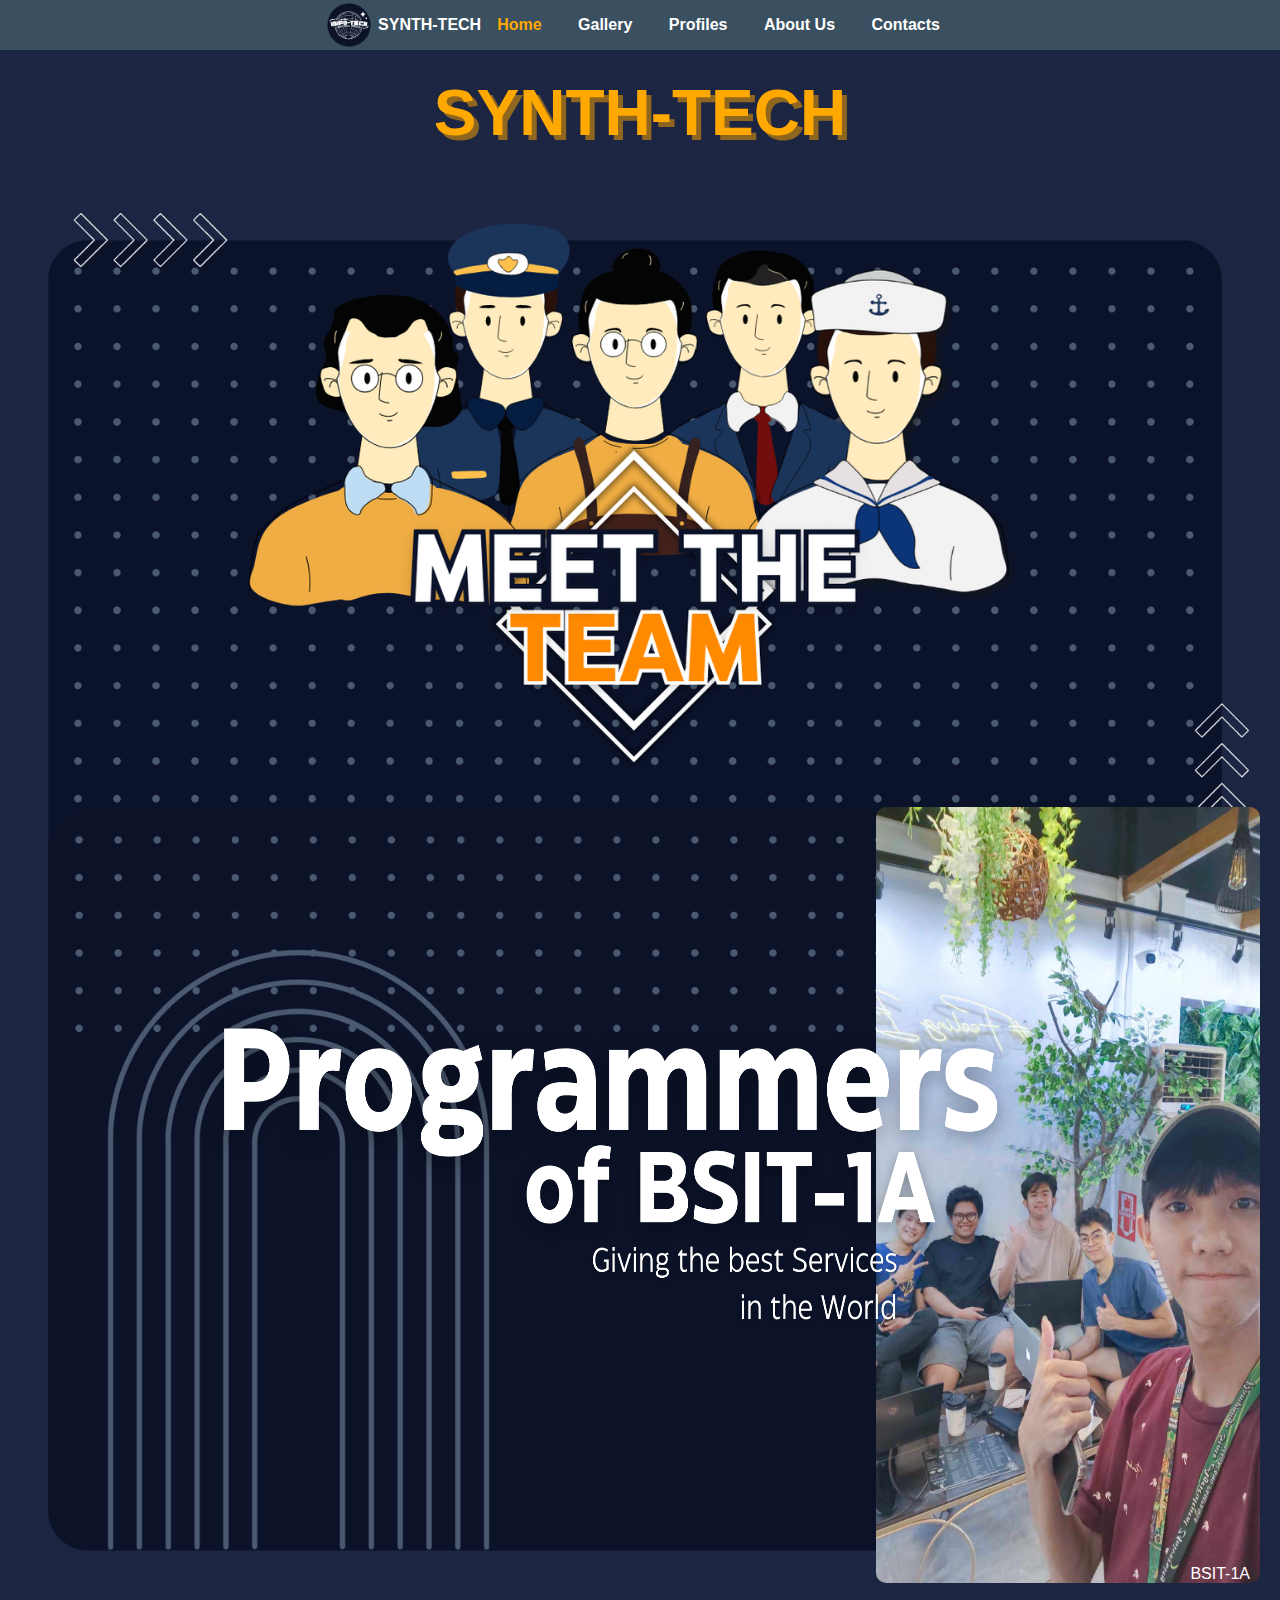
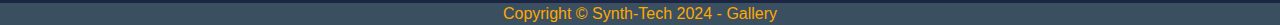
<file: index.html>
<!DOCTYPE html>
<html lang="en">
<head>
    <meta charset="UTF-8">
    <meta name="viewport" content="width=device-width, initial-scale=1.0">
    <title>Synth-Tech Homepage</title>
    <link rel="stylesheet" type="text/css" href="CSS/index.css">
    <link rel="icon" href="images/logo/Web-logo.png" type="image/png">
</head>

<body>
    <nav>
        <div class="logo">
            <img alt="OurTeam Logo" src="images/website_bg/Web-logo.png">
            <label>SYNTH-TECH</label>
        </div>
        <ul>
            <li><a href="HTML/index.html">Home</a></li>
            <li><a href="HTML/gallery.html">Gallery</a></li>
            <li><a href="HTML/profiles.html">Profiles</a></li>
            <li><a href="HTML/about.html">About Us</a></li>
            <li><a href="HTML/contacts.html">Contacts</a></li>
        </ul>
    </nav>

    <main>
        <div class="container">
            <h1 class="web-name">SYNTH-TECH</h1>
            <img id="index-bg" src="images/website_bg/index-bg.png" alt="Meet the Team">
            <div class="portrait-container">
                <img src="images/meeting/20.jpg" alt="portrait-BSIT">
                <div class="section-label">BSIT-1A</div>
            </div>
            <div class="Programmers">
                <img src="images/website_bg/home-text.png" alt="text">
            </div>
        </div>
    </main>

    <footer>
        Copyright &copy; Synth-Tech 2024 - Gallery
    </footer>

</body>
<script src="JS/easter-egg.js"></script>
</html>
</file>
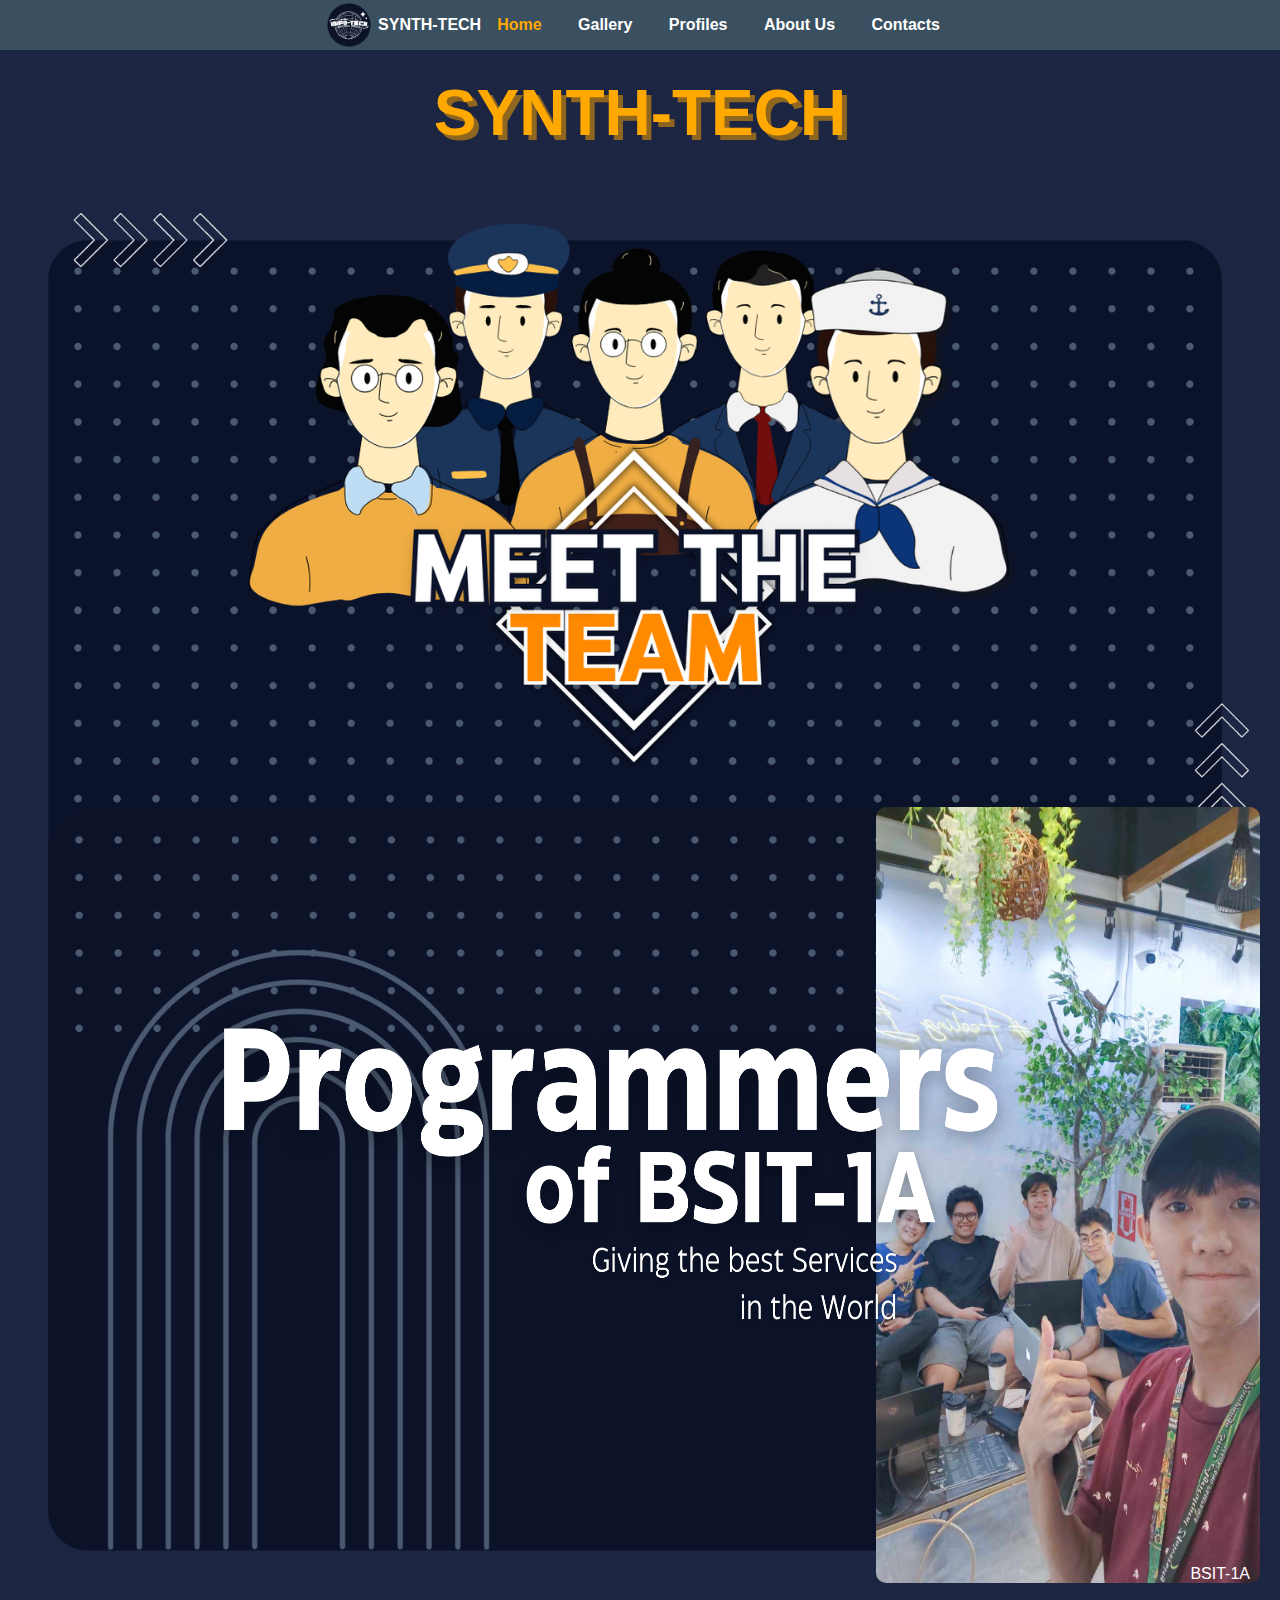
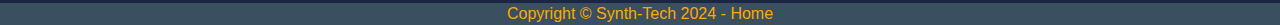
<file: HTML/index.html>
<!DOCTYPE html>
<html lang="en">
<head>
    <meta charset="UTF-8">
    <meta name="viewport" content="width=device-width, initial-scale=1.0">
    <title>Synth-Tech Homepage</title>
    <link rel="stylesheet" type="text/css" href="../CSS/index.css">
    <link rel="icon" href="../images/logo/Web-logo.png" type="image/png">
</head>

<body>
    <nav>
        <div class="logo">
            <img alt="OurTeam Logo" src="../images/website_bg/Web-logo.png">
            <label>SYNTH-TECH</label>
        </div>
        <ul>
            <li><a href="index.html">Home</a></li>
            <li><a href="gallery.html">Gallery</a></li>
            <li><a href="profiles.html">Profiles</a></li>
            <li><a href="about.html">About Us</a></li>
            <li><a href="contacts.html">Contacts</a></li>
        </ul>
    </nav>

    <main>
        <div class="container">
            <h1 class="web-name">SYNTH-TECH</h1>
            <img id="index-bg" src="../images/website_bg/index-bg.png" alt="Meet the Team">
            <div class="portrait-container">
                <img src="../images/meeting/20.jpg" alt="portrait-BSIT">
                <div class="section-label">BSIT-1A</div>
            </div>
            <div class="Programmers">
                <img src="../images/website_bg/home-text.png" alt="text">
            </div>
        </div>
    </main>

    <footer>
        Copyright &copy; Synth-Tech 2024 - Home
    </footer>

</body>
<script src="../JS/easter-egg.js"></script>
</html>
</file>
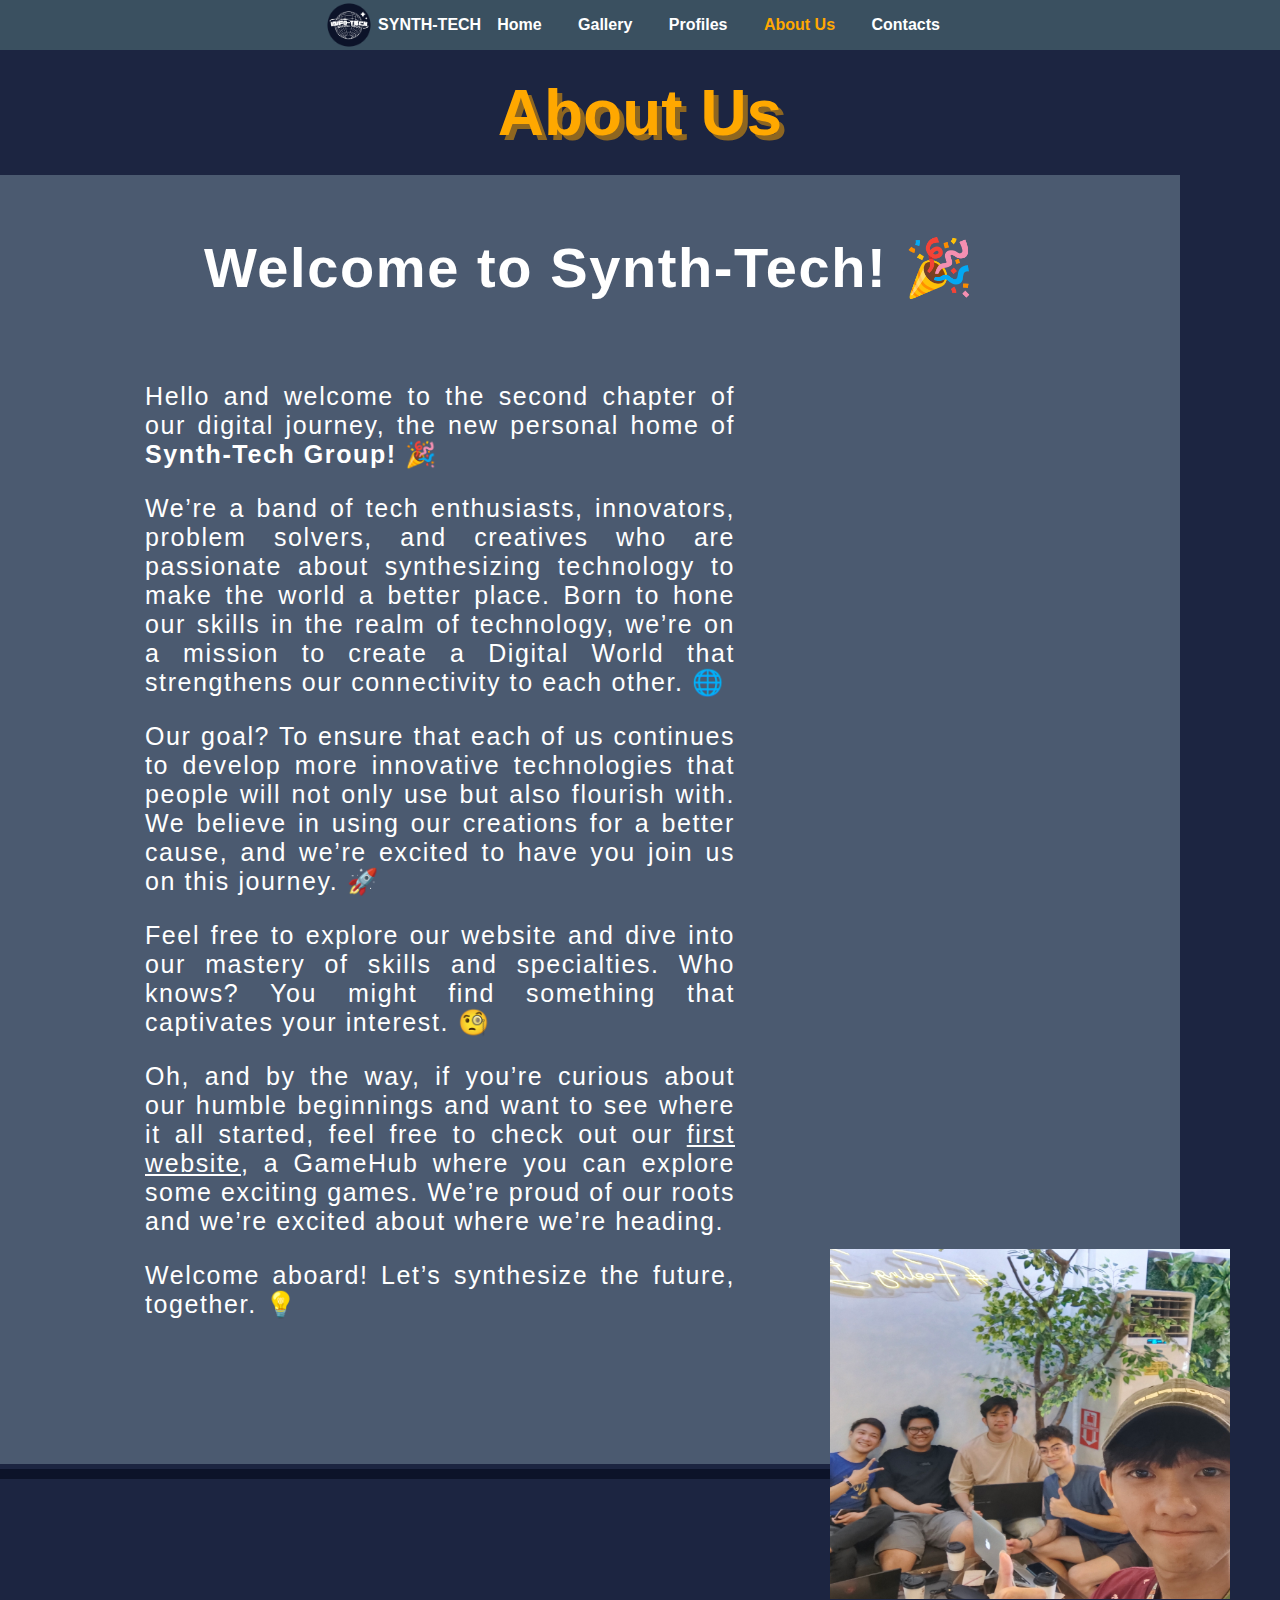
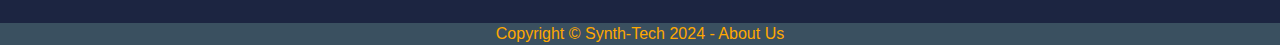
<file: HTML/about.html>
<!DOCTYPE html>
<html lang="en">
<head>
    <meta charset="UTF-8">
    <meta name="viewport" content="width=device-width, initial-scale=1.0">
    <title>Synth-Tech About Us</title>
    <link rel="stylesheet" type="text/css" href="../CSS/about.css">
    <link rel="icon" href="../images/website_bg/Web-logo.png" type="image/png">
</head>
<body>
    <nav>
        <div class="logo">
            <img alt="OurTeam Logo" src="../images/website_bg/Web-logo.png">
            <label>SYNTH-TECH</label>
        </div>
        <ul>
            <li><a href="index.html">Home</a></li>
            <li><a href="gallery.html">Gallery</a></li>
            <li><a href="profiles.html">Profiles</a></li>
            <li><a href="about.html">About Us</a></li>
            <li><a href="contacts.html">Contacts</a></li>
        </ul>
    </nav>

        <h1 class="header">About Us</h1>
   
  <div class="section">
    <div class="title">
        Welcome to Synth-Tech! 🎉
    </div>
    <div class="sub-title">
        <p>Hello and welcome to the second chapter of our digital journey, the new personal home of <b>Synth-Tech Group!</b> 🎉</p>
        <p>We’re a band of tech enthusiasts, innovators, problem solvers, and creatives who are passionate about synthesizing technology to make the world a better place. Born to hone our skills in the realm of technology, we’re on a mission to create a Digital World that strengthens our connectivity to each other. 🌐</p>
        <p>Our goal? To ensure that each of us continues to develop more innovative technologies that people will not only use but also flourish with. We believe in using our creations for a better cause, and we’re excited to have you join us on this journey. 🚀</p>
        <p>Feel free to explore our website and dive into our mastery of skills and specialties. Who knows? You might find something that captivates your interest. 🧐</p>
        <p>Oh, and by the way, if you’re curious about our humble beginnings and want to see where it all started, feel free to check out our <a id="first-website-link" href="https://imaloree.github.io/GameHub/">first website</a>, a GameHub where you can explore some exciting games. We’re proud of our roots and we’re excited about where we’re heading.</p>
        <p>Welcome aboard! Let’s synthesize the future, together. 💡</p> 
    </div>
  </div>
  <div class="motto">
    <p>       </p>
</div>
    <div class="about-pic">
        <img src="../images/website_bg/aboutpic.jpg" alt="About Pic"> 
    </div>

    <footer>
        Copyright &copy; Synth-Tech 2024 - About Us
    </footer>
</body>
<script src="../JS/easter-egg.js"></script>
</html>
</file>
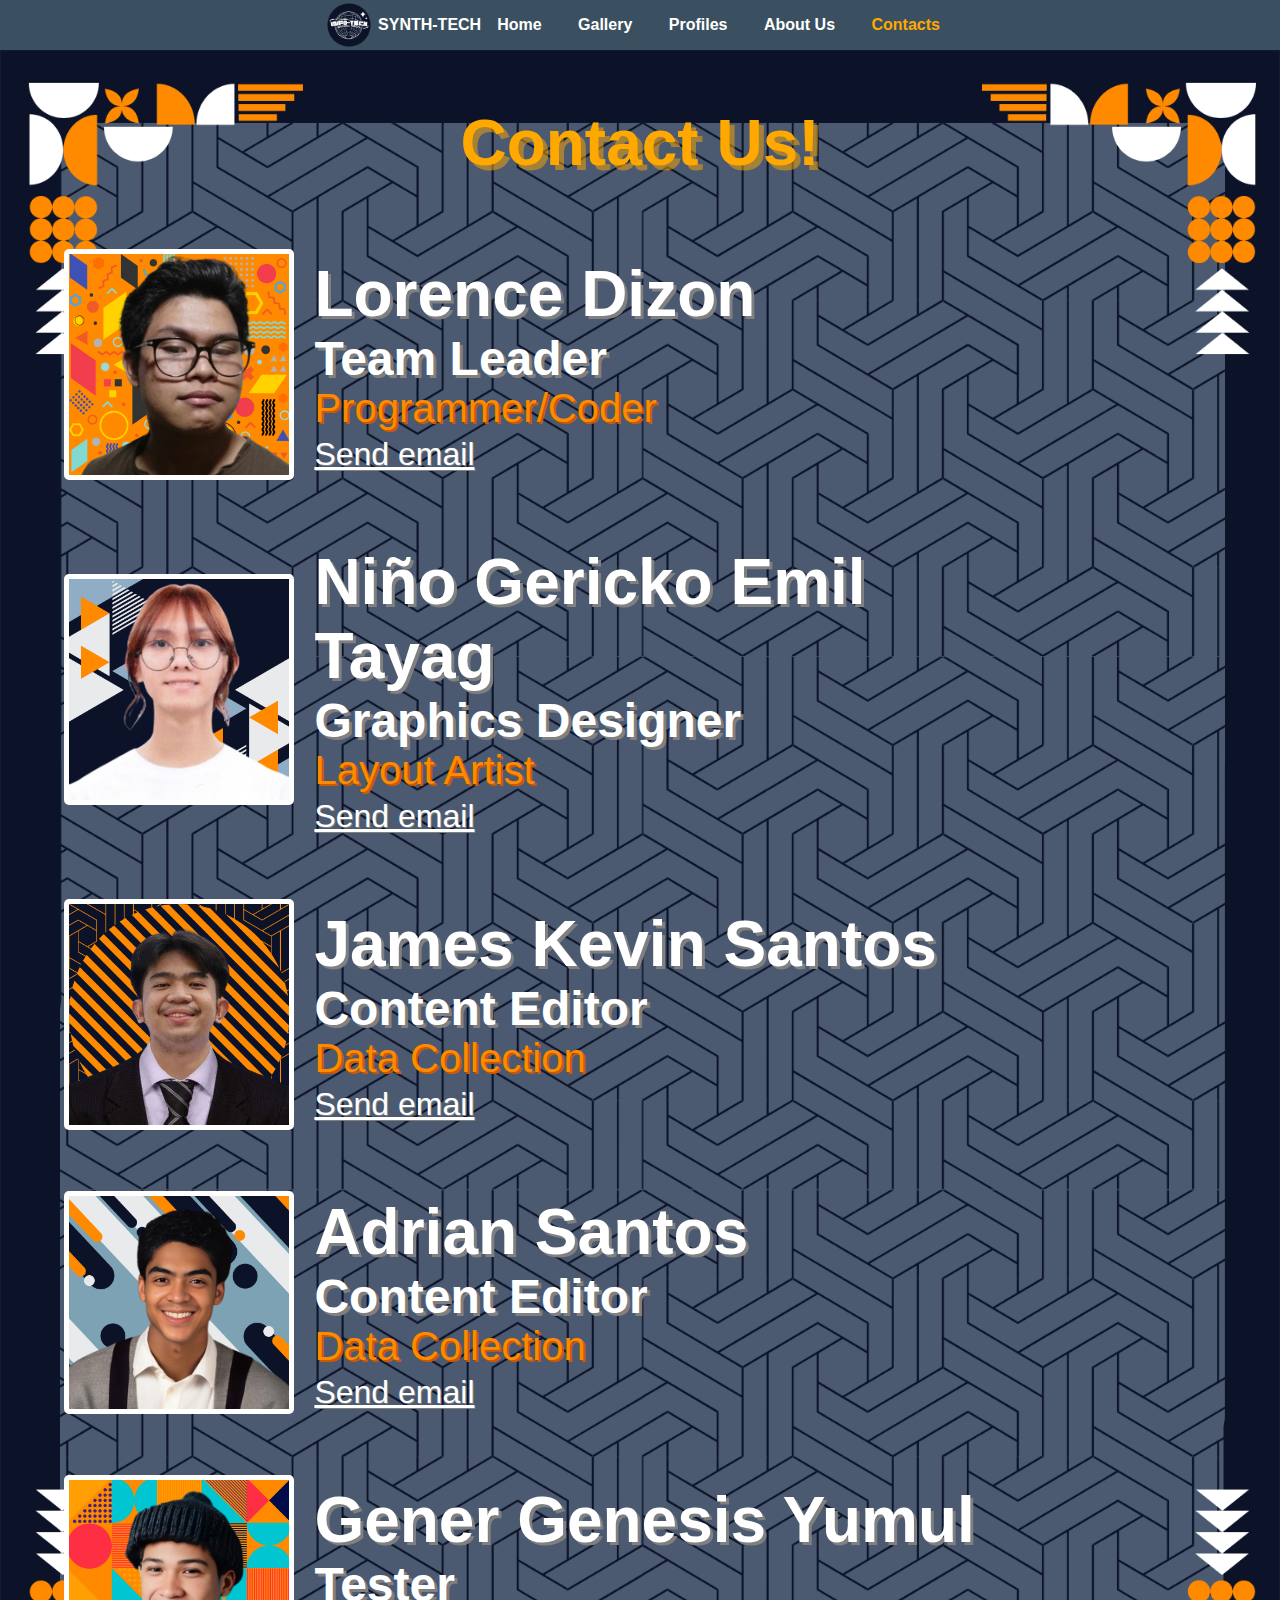
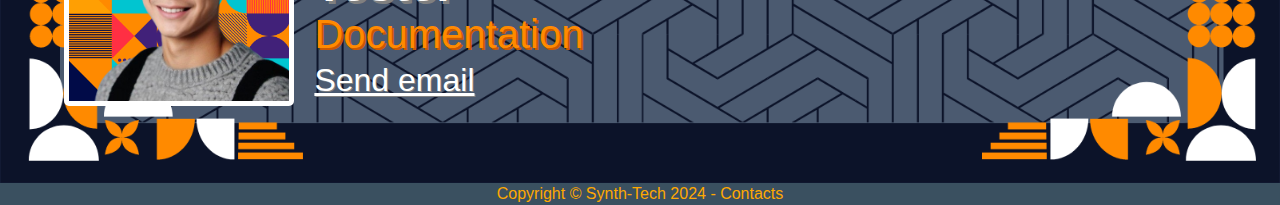
<file: HTML/contacts.html>
<!DOCTYPE html>
<html lang="en">
<head>
    <meta charset="UTF-8" />
    <meta name="viewport" content="width=device-width, initial-scale=1.0">
    <title>Synth-Tech Contacts</title>
    <link rel="stylesheet" href="../CSS/contacts-style.css">
    <link rel="icon" href="../images/logo/Web-logo.png" type="image/png">
</head>
<body>
    <nav>
        <div class="logo">
            <img alt="OurTeam Logo" src="../images/website_bg/Web-logo.png">
            <label>SYNTH-TECH</label>
        </div>
        <ul>
            <li><a href="index.html">Home</a></li>
            <li><a href="gallery.html">Gallery</a></li>
            <li><a href="profiles.html">Profiles</a></li>
            <li><a href="about.html">About Us</a></li>
            <li><a href="contacts.html">Contacts</a></li>
        </ul>
    </nav>

    <main>
        <img id="bg-img" src="../images/bg/contacts-background.png" alt="contacts-bg">
        <section>
            <h1 id="page-title">Contact Us!</h1>
            <figure id="fig1">
                <img id="figImg1" class="profile" src="../images/profile/lorence.png" alt="profile1">
                <div class="captions">
                    <figcaption class="name">Lorence Dizon</figcaption>
                    <figcaption class="position">Team Leader</figcaption>
                    <figcaption class="subposition">Programmer/Coder</figcaption>
                    <figcaption class="email"><a href="mailto:Lorenced101@gmail.com">Send email</a></figcaption>
                </div>
            </figure>

            <figure id="fig2">
                <img id="figImg2" class="profile" src="../images/profile/em.png" alt="profile1">
                <div class="captions">
                    <figcaption class="name em">Niño Gericko Emil Tayag</figcaption>
                    <figcaption class="position">Graphics Designer</figcaption>
                    <figcaption class="subposition">Layout Artist</figcaption>
                    <figcaption class="email"><a href="mailto:tayagninogerickoemil@gmail.com">Send email</a></figcaption>
                </div>
            </figure>

            <figure id="fig3">
                <img id="figImg3" class="profile" src="../images/profile/kevin.png" alt="profile1">
                <div class="captions">
                    <figcaption class="name">James Kevin Santos</figcaption>
                    <figcaption class="position">Content Editor</figcaption>
                    <figcaption class="subposition">Data Collection</figcaption>
                    <figcaption class="email"><a href="mailto:bebeysss26@gmail.com">Send email</a></figcaption>
                </div>
            </figure>

            <figure id="fig4">
                <img id="figImg4" class="profile" src="../images/profile/adrian.png" alt="profile1">
                <div class="captions">
                    <figcaption class="name">Adrian Santos</figcaption>
                    <figcaption class="position">Content Editor</figcaption>
                    <figcaption class="subposition">Data Collection</figcaption>
                    <figcaption class="email"><a href="mailto:Heyitsadriansantos@gmail.com">Send email</a></figcaption>
                </div>
            </figure>

            <figure id="fig5">
                <img id="figImg5" class="profile" src="../images/profile/genesis.png" alt="profile1">
                <div class="captions">
                    <figcaption class="name">Gener Genesis Yumul</figcaption>
                    <figcaption class="position">Tester</figcaption>
                    <figcaption class="subposition">Documentation</figcaption>
                    <figcaption class="email"><a href="mailto:genesisyumul4@gmail.com">Send email</a></figcaption>
                </div>
            </figure>
        </section>
    </main>

    <footer>Copyright &copy; Synth-Tech 2024 - Contacts</footer>
</body>
<script defer src="../JS/contacts.js"></script>
<script src="../JS/easter-egg.js"></script>
</html>
</file>
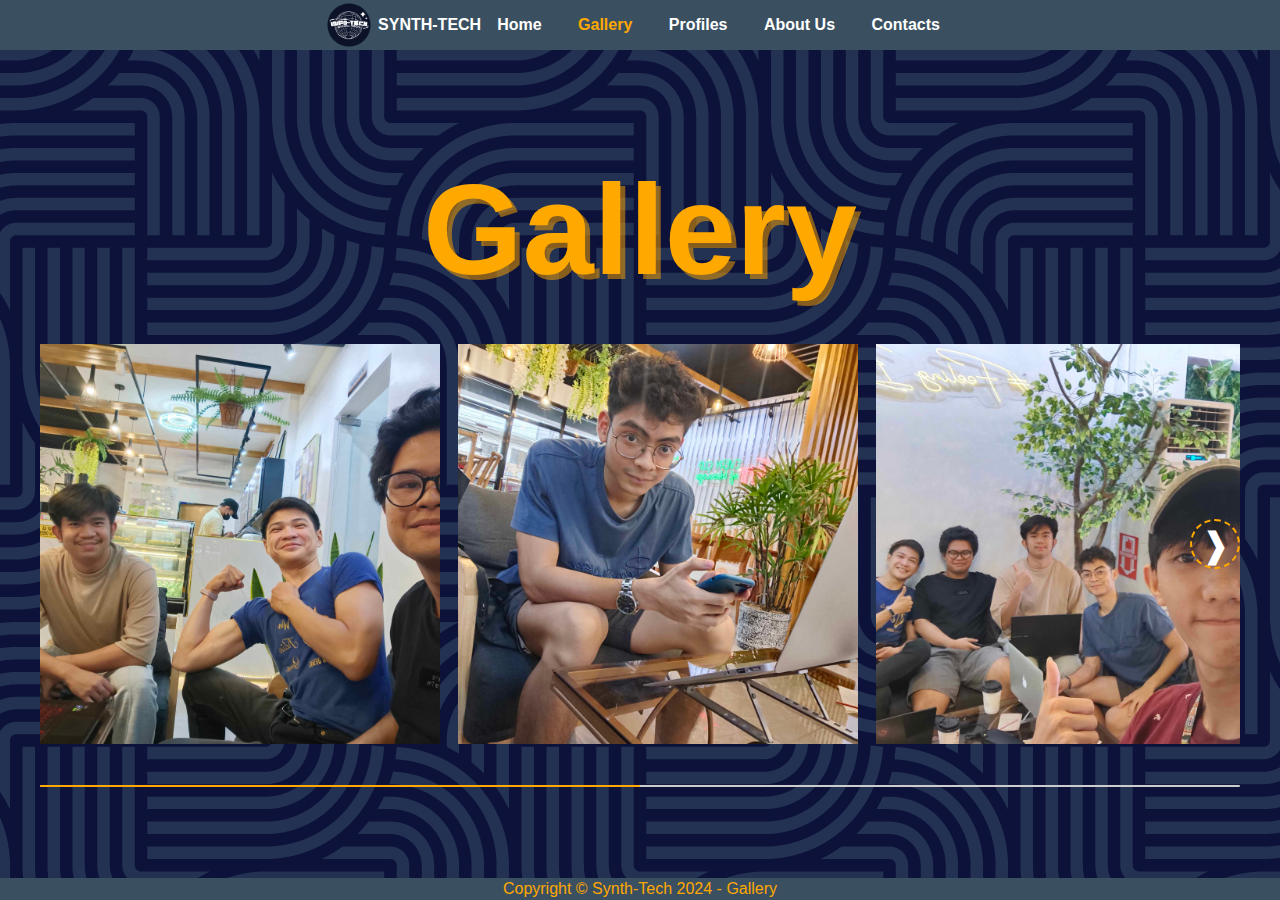
<file: HTML/gallery.html>
<!DOCTYPE html>
<html lang="en">
<head>
    <meta charset="UTF-8">
    <meta name="viewport" content="width=device-width, initial-scale=1.0">
    <title>Synth-Tech Gallery</title>
    <link rel="stylesheet" href="../CSS/gallery.css" />
    <link rel="icon" href="../images/website_bg/Web-logo.png" type="image/png">
</head>

<body>
    <nav>
        <div class="logo">
            <img alt="OurTeam Logo" src="../images/website_bg/Web-logo.png">
            <label>SYNTH-TECH</label>
        </div>
        <ul>
            <li><a href="index.html">Home</a></li>
            <li><a href="gallery.html">Gallery</a></li>
            <li><a href="profiles.html">Profiles</a></li>
            <li><a href="about.html">About Us</a></li>
            <li><a href="contacts.html">Contacts</a></li>
        </ul>
    </nav>
    <main>
        <section id="gallery-name">
            <h1>Gallery</h1>
        </section>
        <section class="container">
            <section class="slider-wrapper">
                <button type="button" id="prev-slide" class="slide-button">&#10096;</button>
                <section class="image-list">
                    <img class="image-item" src="../images/meeting/1.jpg" alt="img-1" />
                    <img class="image-item" src="../images/meeting/2.jpg" alt="img-2" />
                    <img class="image-item" src="../images/meeting/3.jpg" alt="img-3" />
                    <img class="image-item" src="../images/meeting/4.jpg" alt="img-4" />
                    <img class="image-item" src="../images/meeting/5.jpg" alt="img-5" />
                    <img class="image-item" src="../images/meeting/6.jpg" alt="img-6" />
                    <img class="image-item" src="../images/meeting/7.jpg" alt="img-7" />
                    <img class="image-item" src="../images/meeting/8.jpg" alt="img-8" />
                    <img class="image-item" src="../images/meeting/9.jpg" alt="img-9" />
                    <img class="image-item" src="../images/meeting/10.jpg" alt="img-10" />
                    <img class="image-item" src="../images/meeting/11.jpg" alt="img-11" />
                    <img class="image-item" src="../images/meeting/12.jpg" alt="img-12" />
                    <img class="image-item" src="../images/meeting/13.jpg" alt="img-13" />
                    <img class="image-item" src="../images/meeting/14.jpg" alt="img-14" />
                    <img class="image-item" src="../images/meeting/15.jpg" alt="img-15" />
                    <img class="image-item" src="../images/meeting/16.jpg" alt="img-16" />
                    <img class="image-item" src="../images/meeting/17.jpg" alt="img-17" />
                    <img class="image-item" src="../images/meeting/18.jpg" alt="img-18" />
                    <img class="image-item" src="../images/meeting/19.jpg" alt="img-19" />
                    <img class="image-item" src="../images/meeting/20.jpg" alt="img-20">
                </section>
                <button type="button" id="next-slide" class="slide-button">&#10097;</button>
            </section>
            <section class="slider-scrollbar">
                <section class="scrollbar-track">
                    <section class="scrollbar-thumb"></section>
                </section>
            </section>
        </section>
    </main>
    <footer>
        Copyright &copy; Synth-Tech 2024 - Gallery
    </footer>
</body>
<script src="../JS/gallery.js" defer></script>
<script src="../JS/easter-egg.js"></script>
</html>
</file>
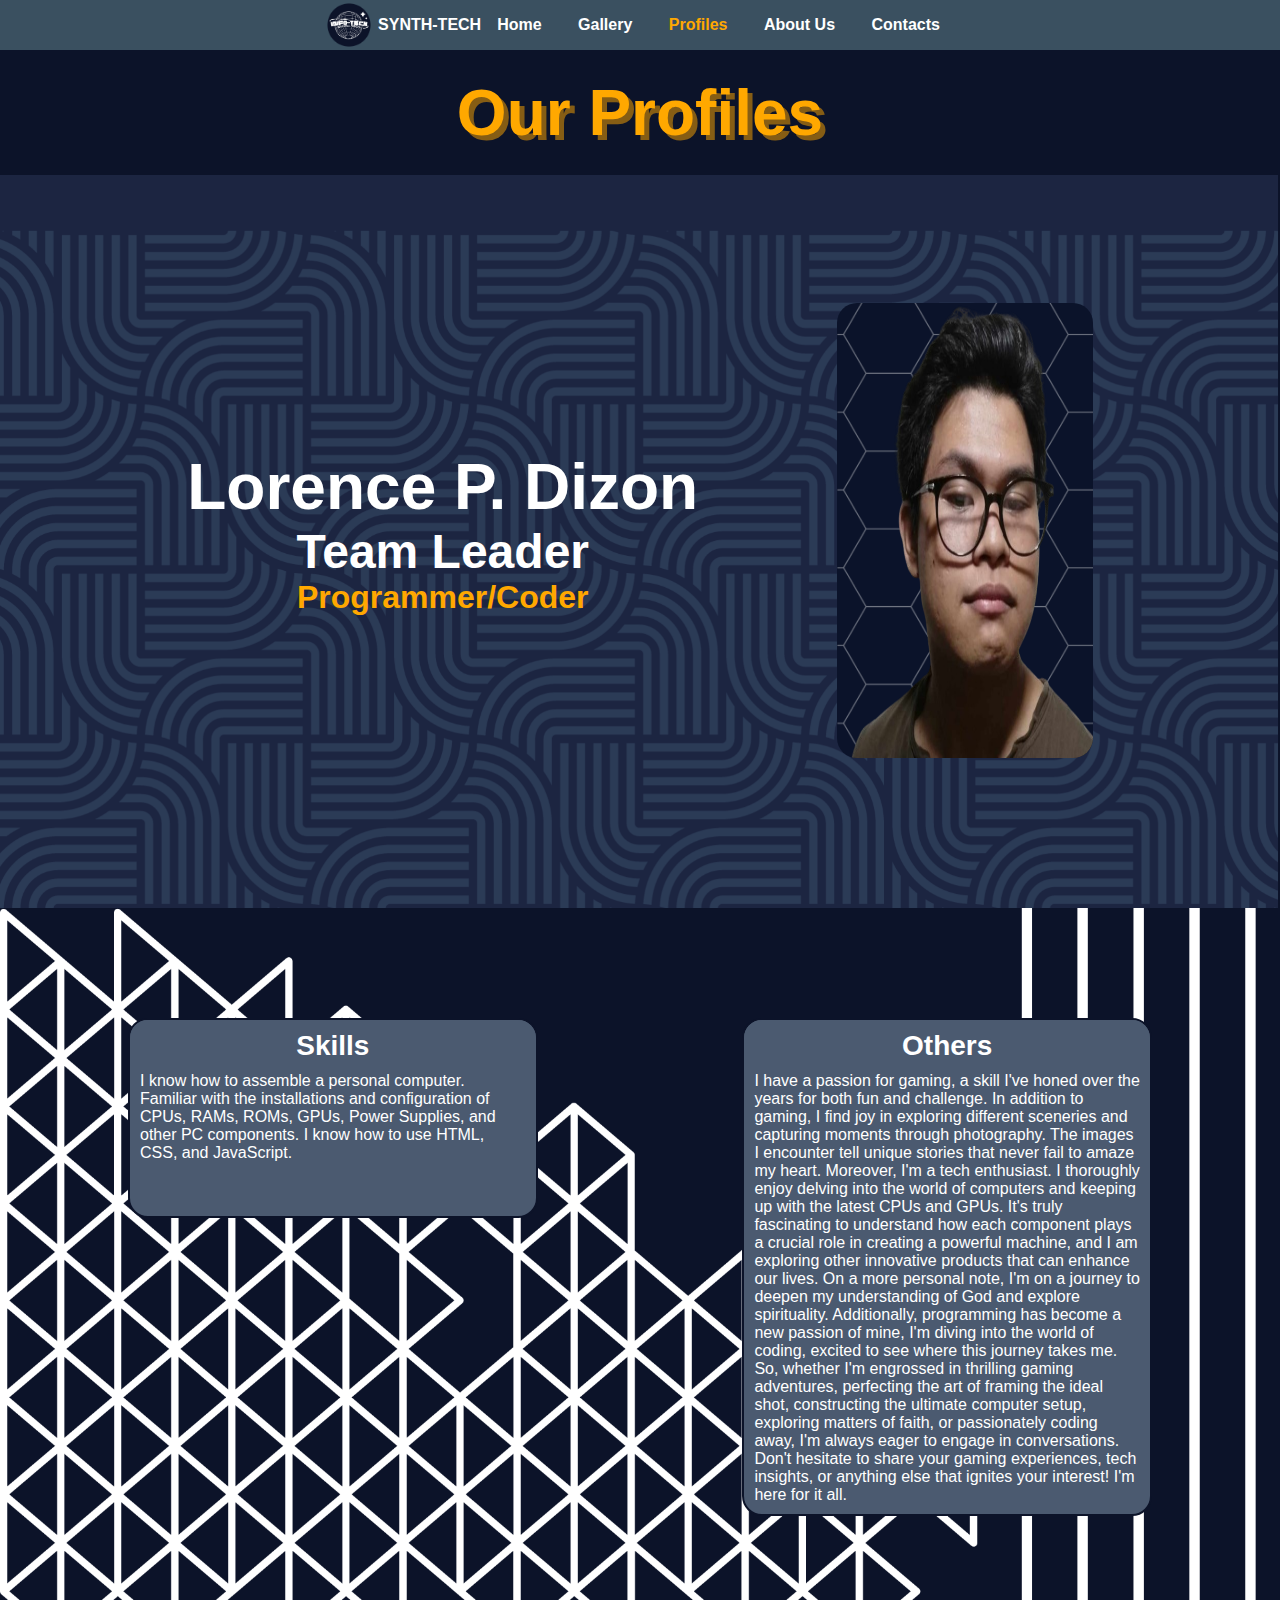
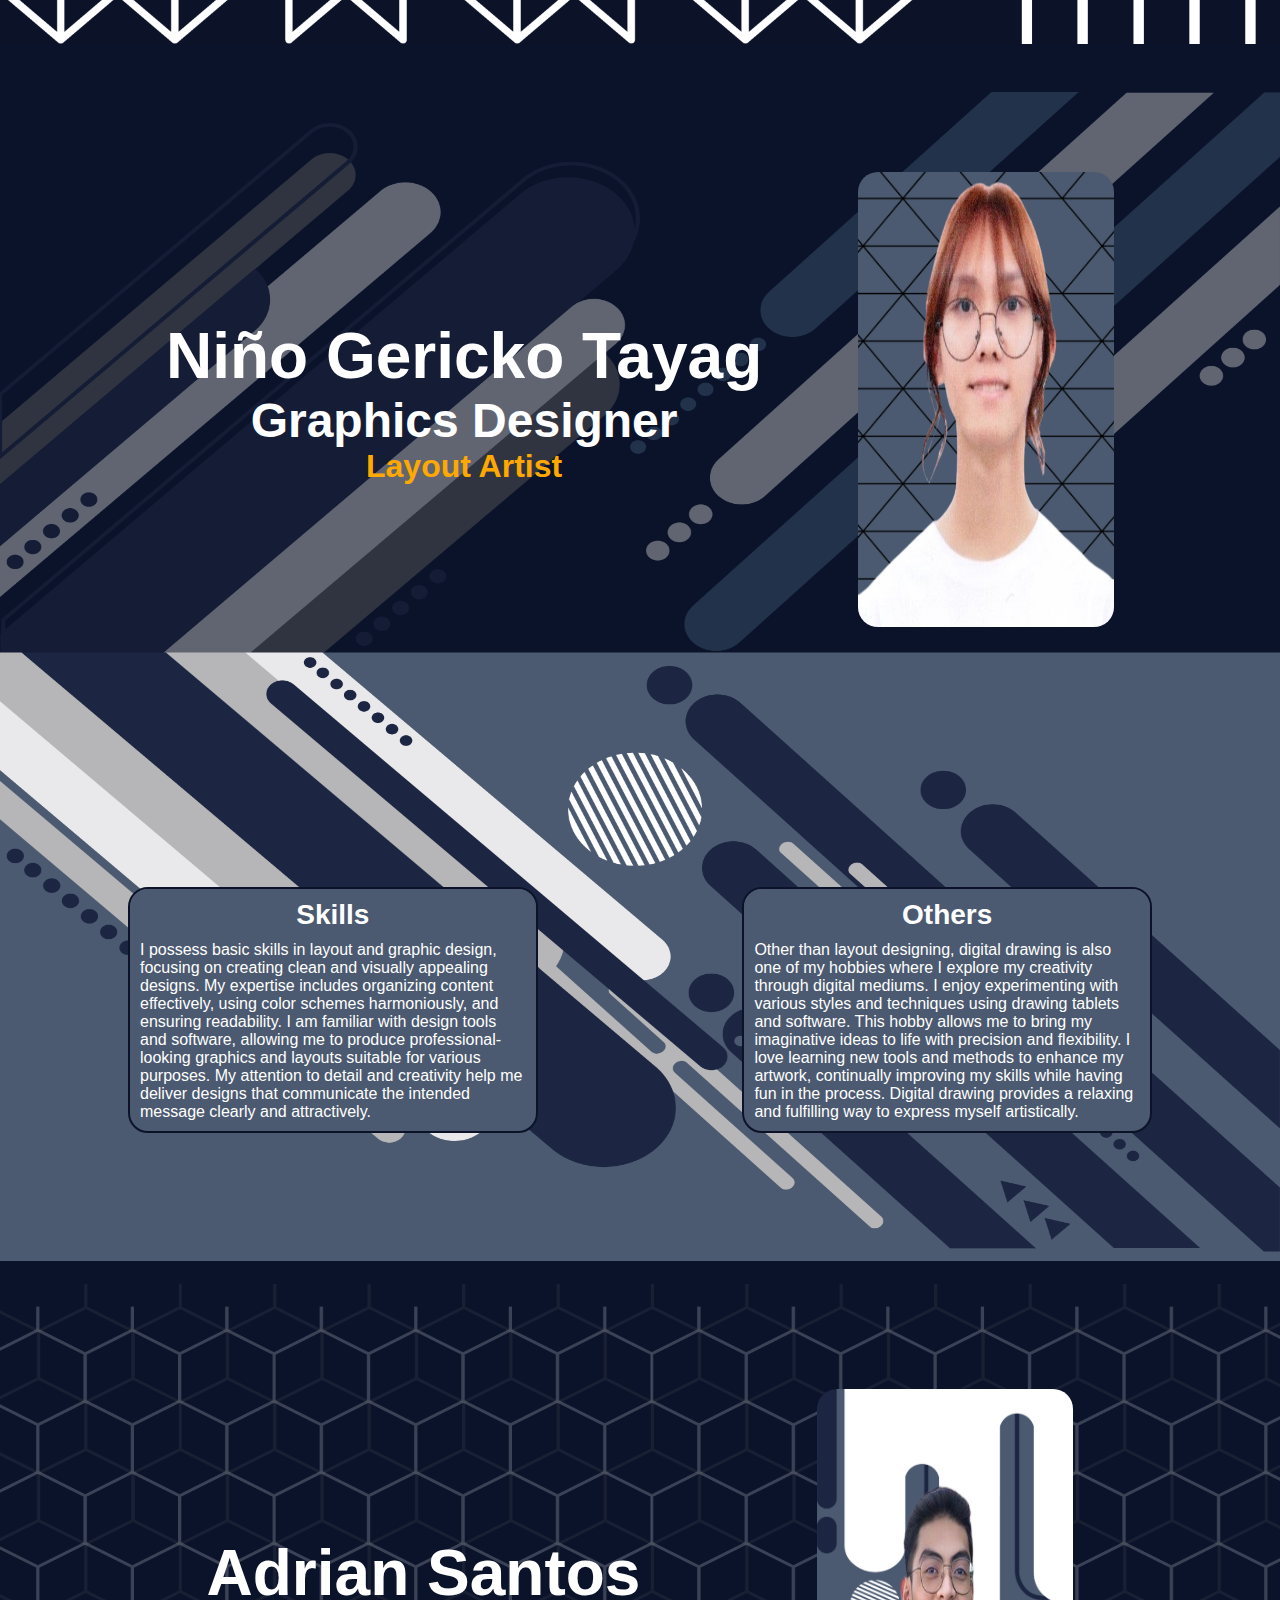
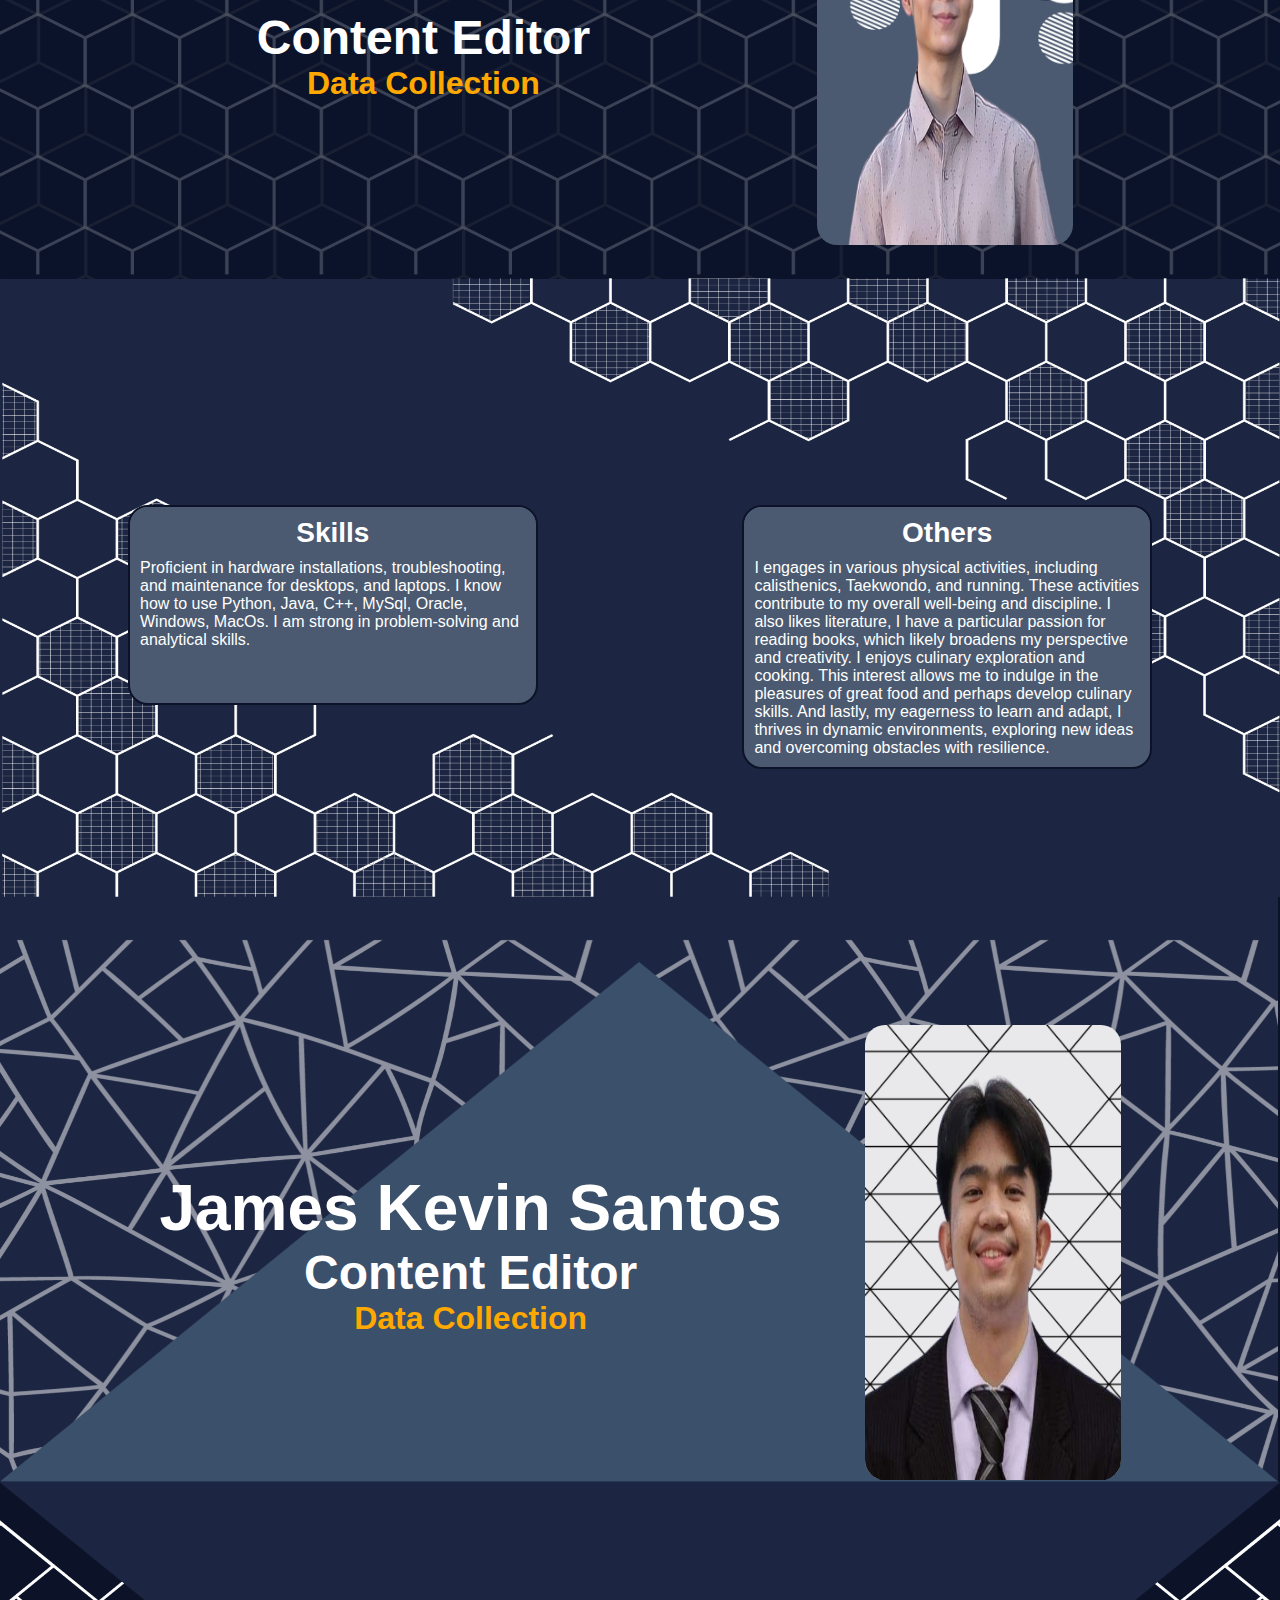
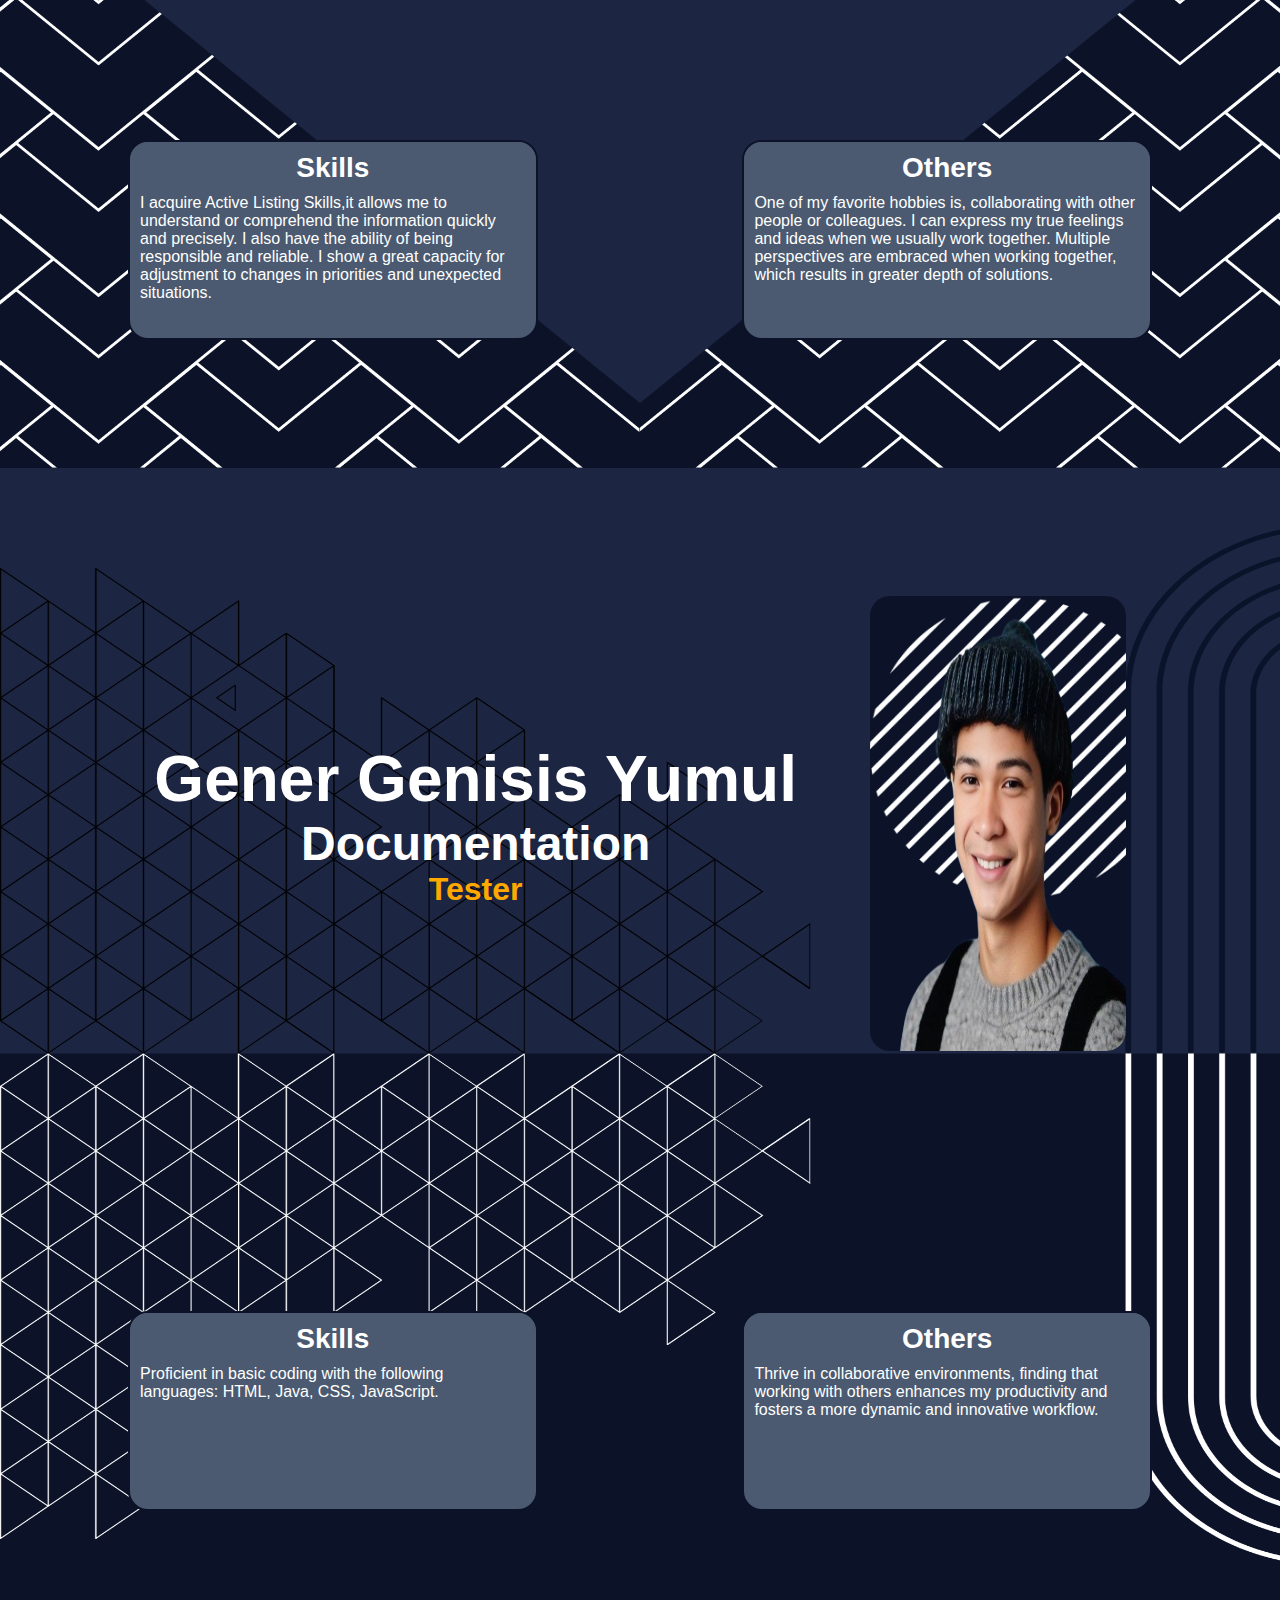
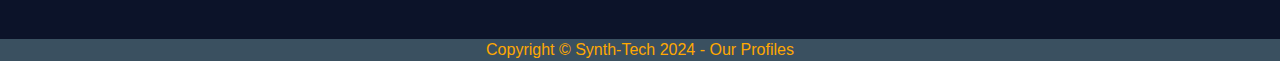
<file: HTML/profiles.html>
<!DOCTYPE html>
<html lang="en">
<head>
    <meta charset="UTF-8">
    <meta name="viewport" content="width=device-width, initial-scale=1.0">
    <title>Synth-Tech Profiles</title>
    <link rel="stylesheet" type="text/css" href="../CSS/profiles.css">
    <link rel="icon" href="../images/website_bg/Web-logo.png" type="image/png">
</head>

<body>
    <nav>
        <section class="logo">
            <img alt="OurTeam Logo" src="../images/website_bg/Web-logo.png">
            <label>SYNTH-TECH</label>
        </section>
        <ul>
            <li><a href="index.html">Home</a></li>
            <li><a href="gallery.html">Gallery</a></li>
            <li><a href="profiles.html">Profiles</a></li>
            <li><a href="about.html">About Us</a></li>
            <li><a href="contacts.html">Contacts</a></li>
        </ul>
    </nav>
    <main>
        <h1 id="pageName">Our Profiles</h1>
        <!-- Lorence -->
        <section class="profiles">
            <img id="bgg1" class="profile_bg" src="../images/profileImage/4.png" alt="bg">

            <section class="introduction">
                <section class="name">
                    <h1 class="pangalan">Lorence P. Dizon</h1>
                    <h2 class="rango">Team Leader</h2>
                    <h3 class="posisyon">Programmer/Coder</h3>
                </section>
                <figure class="prof">
                    <img id="proff1" src="../images/profileImage/lorence (1).png" alt="prof-pic">
                </figure>
            </section>
            
            <section class="information">
                <section class="boxes">
                    <h4 class="box_title">Skills</h4>
                    <p class="box_body">
                        I know how to assemble a personal computer. Familiar with the installations and configuration of CPUs, RAMs, ROMs, GPUs, Power Supplies, and other PC components. I know how to use HTML, CSS, and JavaScript.
                    </p>
                </section>
                <section class="boxes">
                    <h4 class="box_title">Others</h4>
                    <p class="box_body">
                        I have a passion for gaming, a skill I've honed over the years for both fun and challenge. In addition to gaming, I find joy in exploring different sceneries and capturing moments through photography. The images I encounter tell unique stories that never fail to amaze my heart. Moreover, I'm a tech enthusiast. I thoroughly enjoy delving into the world of computers and keeping up with the latest CPUs and GPUs. It's truly fascinating to understand how each component plays a crucial role in creating a powerful machine, and I am exploring other innovative products that can enhance our lives. On a more personal note, I'm on a journey to deepen my understanding of God and explore spirituality. Additionally, programming has become a new passion of mine, I'm diving into the world of coding, excited to see where this journey takes me. So, whether I'm engrossed in thrilling gaming adventures, perfecting the art of framing the ideal shot, constructing the ultimate computer setup, exploring matters of faith, or passionately coding away, I'm always eager to engage in conversations. Don't hesitate to share your gaming experiences, tech insights, or anything else that ignites your interest! I'm here for it all. 
                    </p>
                </section>
            </section>
        </section>
        <!-- Em -->
        <section class="profiles">
            <img id="bgg2" class="profile_bg" src="../images/profileImage/6.png" alt="bg">

            <section class="introduction">
                <section class="name">
                    <h1 class="pangalan">Niño Gericko Tayag</h1>
                    <h2 class="rango">Graphics Designer</h2>
                    <h3 class="posisyon">Layout Artist</h3>
                </section>
                <figure class="prof">
                    <img id="proff2" src="../images/profileImage/em (2).png" alt="prof-pic">
                </figure>
            </section>
            
            <section class="information">
                <section class="boxes">
                    <h4 class="box_title">Skills</h4>
                    <p class="box_body">
                        I possess basic skills in layout and graphic design, focusing on creating clean and visually appealing designs. My expertise includes organizing content effectively, using color schemes harmoniously, and ensuring readability. I am familiar with design tools and software, allowing me to produce professional-looking graphics and layouts suitable for various purposes. My attention to detail and creativity help me deliver designs that communicate the intended message clearly and attractively.
                    </p>
                </section>
                <section class="boxes">
                    <h4 class="box_title">Others</h4>
                    <p class="box_body">
                        Other than layout designing, digital drawing is also one of my hobbies where I explore my creativity through digital mediums. I enjoy experimenting with various styles and techniques using drawing tablets and software. This hobby allows me to bring my imaginative ideas to life with precision and flexibility. I love learning new tools and methods to enhance my artwork, continually improving my skills while having fun in the process. Digital drawing provides a relaxing and fulfilling way to express myself artistically.
                    </p>
                </section>
            </section>
        </section>
        <!-- Adrian -->
        <section class="profiles">
            <img id="bgg3" class="profile_bg" src="../images/profileImage/10.png" alt="bg">

            <section class="introduction">
                <section class="name">
                    <h1 class="pangalan">Adrian Santos</h1>
                    <h2 class="rango">Content Editor</h2>
                    <h3 class="posisyon">Data Collection</h3>
                </section>
                <figure class="prof">
                    <img id="proff3" src="../images/profileImage/adrian-removebg-preview.png" alt="prof-pic">
                </figure>
            </section>
            
            <section class="information">
                <section class="boxes">
                    <h4 class="box_title">Skills</h4>
                    <p class="box_body">
                        Proficient in hardware installations, troubleshooting, and maintenance for desktops, and laptops.
                        I know how to use Python, Java, C++, MySql, Oracle, Windows, MacOs. I am strong in problem-solving and analytical skills.
                    </p>
                </section>
                <section class="boxes">
                    <h4 class="box_title">Others</h4>
                    <p class="box_body">
                        I engages in various physical activities, including calisthenics, Taekwondo, and running. These activities contribute to my overall well-being and discipline. I also likes literature, I have a particular passion for reading books, which likely broadens my perspective and creativity. I enjoys culinary exploration and cooking. This interest allows me to indulge in the pleasures of great food and perhaps develop culinary skills. And lastly, my eagerness to learn and adapt, I thrives in dynamic environments, exploring new ideas and overcoming obstacles with resilience.
                    </p>
                </section>
            </section>
        </section>
        <!-- James -->
        <section class="profiles">
            <img id="bgg4" class="profile_bg" src="../images/profileImage/8.png" alt="bg">

            <section class="introduction">
                <section class="name">
                    <h1 class="pangalan">James Kevin Santos</h1>
                    <h2 class="rango">Content Editor</h2>
                    <h3 class="posisyon">Data Collection</h3>
                </section>
                <figure class="prof">
                    <img id="proff4" src="../images/profileImage/kevin (1).png" alt="prof-pic">
                </figure>
            </section>
            
            <section class="information">
                <section class="boxes">
                    <h4 class="box_title">Skills</h4>
                    <p class="box_body">
                        I acquire Active Listing Skills,it allows me to understand or comprehend the information quickly and precisely. I also have the ability of being responsible and reliable. I show a great capacity for adjustment to changes in priorities and unexpected situations.
                    </p>
                </section>
                <section class="boxes">
                    <h4 class="box_title">Others</h4>
                    <p class="box_body">
                        One of my favorite hobbies is,  collaborating with other people  or colleagues. I can express my true feelings and ideas when we usually work together. Multiple perspectives are embraced when working together, which results in greater depth of solutions.
                    </p>
                </section>
            </section>
        </section>
        <!-- Gener -->
        <section class="profiles">
            <img id="bgg5" class="profile_bg" src="../images/profileImage/12.png" alt="bg">

            <section class="introduction">
                <section class="name">
                    <h1 class="pangalan">Gener Genisis Yumul</h1>
                    <h2 class="rango">Documentation</h2>
                    <h3 class="posisyon">Tester</h3>
                </section>
                <figure class="prof">
                    <img id="proff5" src="../images/profileImage/genesis (1).png" alt="prof-pic">
                </figure>
            </section>
            
            <section class="information">
                <section class="boxes">
                    <h4 class="box_title">Skills</h4>
                    <p class="box_body">
                        Proficient in basic coding with the following languages: HTML, Java, CSS, JavaScript.
                    </p>
                </section>
                <section class="boxes">
                    <h4 class="box_title">Others</h4>
                    <p class="box_body">
                        Thrive in collaborative environments, finding that working with others enhances my productivity and fosters a more dynamic and innovative workflow.
                    </p>
                </section>
            </section>
        </section>

    </main>

    <footer>
        Copyright &copy; Synth-Tech 2024 - Our Profiles
    </footer>

</body>
<script src="../JS/profiles.js" defer></script>
<script src="../JS/easter-egg.js" defer></script>
</html>
</file>
<file: CSS/index.css>
* {
        margin: 0;
        padding: 0;
        box-sizing: border-box;
        font-family: Arial, Helvetica, sans-serif;
    }

    nav {
        top: 0;
        width: 100%;
        position: relative;
        display: flex;
        justify-content: center;
        align-items: center;
        background-color: #3A5060;
        color: white;
    }
    ul {
        list-style-type: none;
        text-align: center;
    }
    ul li {
        display: inline-block;
        margin: 1em;
        text-align: center;
        vertical-align: middle;
    }
    .logo {
        display: flex;
        justify-content: center;
        align-items: center;
        gap: 4px;
    }
    .logo label {
        font-weight: bolder;
    }
    .logo img {
        height: 50px;
        width: 50px;
    }
    li img {
        background-color: white;
        border-radius: 50%;
        width: 50px;
    }
    li a {
        text-decoration: none;
        font-weight: bold;
    }
    li a:link {
        color: white;
    }
    li a:visited {
        color: white;
    }
    li a:hover {
        color: #FFA800;
    }
    li a:active {
        color: #FFA800;
    }
    li:nth-child(1) a {
        color: #FFA800;
    }


    main {
        height: 100%;
    }

    .web-name {
        text-align: center;
        font-size: 4rem;
        text-shadow: 5px 5px rgba(255, 168, 0, 0.5);
        padding: 2%;
        width: 100%;
        text-align: center;
        color: #FFA800;
    }

    #index-bg {
        height: 100%;
    }
    #index-bg img {
        height: 100%;
    }
    .container img {
        width: 100%;
        height: auto;
        z-index: 2;
    }
    
    .container {
        position: relative;
        height: 100%;
    }
    body {
        height: 100%;
        background-color: #1c2541;
    }

    .portrait-container {
        position: absolute;
        bottom: -20px; 
        right: 0;
        width: 30%;
        height: 50%;
        background-color: transparent; 
        color: #fff; 
        border-radius: 5px;
        margin: 20px;
        margin-bottom: 40px;
    }

    .portrait-container img {
        border-radius: 10px;
        height: 100%;
    }
    .section-label {
        color: ffffff;
        position: absolute;
        bottom: 0px; 
        right: 10px; 
    }
    
    .Programmers img{
        z-index: 5;
        position: absolute;
        height: 35%;
        width: 65%;
        position: absolute;
        bottom: 10%;
        left: 15%;
    }
    footer {
        position: relative;
        bottom: 0;
        color: #FFA800;
        text-align: center;
        width: 100%;
        background-color: #3A5060;
        padding: 2px;
    }

    @media only screen and (max-width: 1024px) {
        body {
            display: flex;
            flex-direction: column;
            justify-content: space-between;
            justify-items: center;
            min-height: 100vh;
        }
    }

    @media only screen and (max-width: 480px) {
        .web-name {
            font-size: 2rem;
        }
        nav {
            display: flex;
            flex-direction: column;
            flex-wrap: wrap;
        }
        body {
            min-width: 100vw;
        }
    }
</file>
<file: CSS/about.css>
* {
    margin: 0;
    padding: 0;
    box-sizing: border-box;
    font-family: Arial, Helvetica, sans-serif;
}  

body {
    background-color: #1C2541;
    font: arial;
}

/* Nav - main */
nav {
    top: 0;
    position: relative;
    display: flex;
    justify-content: center;
    align-items: center;
    align-content: center;
    background-color: #3A5060;
    color: white;
}

/* Nav - Logo */
.logo {
    display: flex;
    justify-content: center;
    align-items: center;
    gap: 4px;
}
.logo label {
    font-weight: bolder;
}
.logo img {
    height: 50px;
    width: 50px;
}

/* Nav - List */
ul {
    list-style-type: none;
    text-align: center;
}
ul li {
    display: inline-block;
    margin: 1em;
    text-align: center;
    vertical-align: middle;
}
li a {
    text-decoration: none;
    font-weight: bold;
}
li a:link {
    color: white;
}
li a:visited {
    color: white;
}
li a:hover {
    color: #FFA800;
}
li a:active {
    color: #FFA800;
}
li:nth-child(4) a {
    color: #FFA800;
}

.header {
    text-align: center;
    font-size: 4rem;
    text-shadow: 5px 5px rgba(255, 168, 0, 0.5);
    padding: 2%;
    width: 100%;
    text-align: center;
    color: #FFA800;
}

/* section box */
.section {
    background-color: #4B5A70;
    height: 100%;
    margin-right: 100px;
    display: flex;
    flex-direction: column;
    justify-content: center; /* Center vertically */
    align-items: center; /* Center horizontally */
    padding: 60px 120px 120px;
}

.section div {
    color: white;
}

.section .title {
    width: 100%;
    text-align: center;
    font-size: 3.5em;
    font-weight: bold;
    letter-spacing: 0.1rem;
    margin-bottom: 1em;
}

.sub-title p{
    font-size: 25px;
    letter-spacing: 0.1rem;
    padding-right: 300px;
    text-align: justify;
    margin: 1em;
}

#first-website-link {
    color: white;
}

.about-pic {
    margin-bottom: 20px;
    float: right;
    margin-top: -18%;
    margin-right: 50px; 
}

.about-pic img {
    height: 350px;
    width: 400px;
}

.motto {
    margin-top: 5px;
    color: white;
    padding: 5px;
    background-color: #0C1329;
    margin-right: 100px;
}

/* footer */
footer {
    background-color: #3A5060;
    color: #FFA800;
    position: relative;  /* Stick to the bottom */
    bottom: 0;         /* Position at bottom edge */
    width: 100%;
    text-align: center;
    padding: 2px;
    clear: both;
}


@media screen and (max-width: 1024px) {
    .section {
        margin-right: 0px;
        padding: 0px;
    }

    .section .sub-title {
        padding-right: 0px; 
    }
    .about-pic {
        margin-top: 30px;
        float: none;
        width: 100%;
        display: flex;
        justify-content: center;
    }
    .motto {
        margin-right: 0px;  
    }
    .section .title {
        font-size: 80px;
    }
    .sub-title p{
        padding: 0 20px;
    }
}

@media screen and (max-width: 480px) {
    .header {
        font-size: 2rem;
    }
    body {
        min-width: 100vw;
    }
    .section {
        margin-right: 0px;
        padding: 0px;
    }
    .section .title {
        font-size: 40px;
    }
    .about-pic {
        float: none;
        width: 100%;
        display: flex;
        justify-content: center;
        margin-top: 30px;
    }
    .sub-title p{
        padding: 0 20px;
    }
    nav {
        display: flex;
        flex-direction: column;
        flex-wrap: wrap;
    }
}
</file>
<file: CSS/contacts-style.css>
* {
    margin: 0;
    padding: 0;
    box-sizing: border-box;
    font-family: Arial, Helvetica, sans-serif;
}
body {
    display: flex;
    flex-direction: column;
    justify-content: space-between;
    min-height: 100vh;
    align-items: center;
    background-color: #1C2541;
}
  
/* Nav - main */
nav {
    top: 0;
    width: 100%;
    position: relative;
    display: flex;
    justify-content: center;
    align-items: center;
    background-color: #3A5060;
    color: white;
}
ul {
    list-style-type: none;
    text-align: center;
}
ul li {
    display: inline-block;
    margin: 1em;
    text-align: center;
    vertical-align: middle;
}
.logo {
    display: flex;
    justify-content: center;
    align-items: center;
    gap: 4px;
}
.logo label {
    font-weight: bolder;
}
.logo img {
    height: 50px;
    width: 50px;
}
li img {
    background-color: white;
    border-radius: 50%;
    width: 50px;
}
li a {
    text-decoration: none;
    font-weight: bold;
}
li a:link {
    color: white;
}
li a:visited {
    color: white;
}
li a:hover {
    color: #FFA800;
}
li a:active {
    color: #FFA800;
}
li:nth-child(5) a {
    color: #FFA800;
}

main {
    position: relative;
    display: flex;
    flex-direction: column;
    align-items: center;
    justify-content: space-evenly;
    padding: 2em;
}

#page-title{
    text-align: center;
    font-size: 4rem;
    text-shadow: 5px 5px rgba(255, 168, 0, 0.5);
    padding: 2%;
    width: 100%;
    text-align: center;
    color: #FFA800;
}
figure {
    margin: 2em;
}
#fig1{
    display: flex;
    color: white;
    align-items: center;
    text-align: left;
}
#figImg1 {
    background-image: url(../images/Profile_bg/1x1-1.png);
    background-size: cover;
}
#fig2{
    display: flex;
    color: white;
    align-items: center;
    text-align: left;
}
#figImg2 {
    background-image: url(../images/Profile_bg/1x1-2.png);
    background-size: cover;
}
#fig3{
    display: flex;
    color: white;
    align-items: center;
    text-align: left;
}
#figImg3 {
    background-image: url(../images/Profile_bg/1x1-3.png);
    background-size: cover;
}
#fig4{
    display: flex;
    color: white;
    align-items: center;
    text-align: left;
}
#figImg4 {
    background-image: url(../images/Profile_bg/1x1-4.png);
    background-size: cover;
}
#fig5{
    display: flex;
    color: white;
    align-items: center;
    text-align: left;
}
#figImg5 {
    background-image: url(../images/Profile_bg/1x1-5.png);
    background-size: cover;
}
.captions{
    padding: 20px;
}

.name{
    font-size: 4em;
    font-weight: bolder;
    text-shadow: 3px 3px gray;
    padding-right: 200px;
}

.position{
    font-size: 3em;
    font-weight: bold;
    text-shadow: 3px 3px gray;
}

.subposition{
    font-size: 2.5em;
    color: #FF8A00;
    text-shadow: 2px 2px #ca5902;
    padding-bottom: 5px;
}

.email a{
    font-size: 2em;
    color: white;
    text-shadow: 1px 1px gray;
}

.email a:hover{
    font-size: 2em;
    color: #88c4e2;
    text-shadow: 1px 1px #7DA2B4;
}

.profile{
    width: 20%;
    border: 5px  white solid;
    border-radius: 5px;
}

#bg-img{
    z-index: -1;
    position: absolute;
    height: 100%;
    width: 100%;
}

footer {
    color: #FFA800;
    text-align: center;
    width: 100%;
    background-color: #3A5060;
    padding: 2px;
}

/* smaller screens, laptops */
@media only screen and (max-width: 1024px){
    main {
        padding: 1em;
    }
    #page-title{
        font-size: 3em;
    }
    .profile{
        width: 20%;
    }
    
    .captions{
        padding: 10px;
    }

    .name{
        font-size: 2.5em;
        text-shadow: 2px 2px gray;
        font-weight: bolder;
        padding-right: 100px;
    }

    .position{
        font-size: 2em;
        font-weight: bold;
        text-shadow: 3px 3px gray;
    }
    
    .subposition{
        font-size: 1.2em;
        color: #FF8A00;
        text-shadow: 2px 2px #ca5902;
        padding-bottom: 2px;
    }
    
    .email a{
        font-size: 1.2em;
        color: white;
        text-shadow: 1px 1px gray;
    }
    
    .email a:hover{
        font-size: 1.2em;
        color: #88c4e2;
        text-shadow: 1px 1px #7DA2B4;
    }
}

/* desktops, large screens */
@media only screen and (max-width: 480px){
    body {
        min-width: 100vw;
    }
    nav {
        display: flex;
        flex-direction: column;
        flex-wrap: wrap;
    }
    #page-title{
        font-size: 2em;
    }
    .profile{
        width: 20%;
        min-width: 100px;
    }
        
    .captions{
        padding: 10px;
    }

    .name{
        font-size: 2em;
        text-shadow: 2px 2px gray;
        font-weight: bolder;
        padding-right: 50px;
    }

    .position{
        font-size: 1.5em;
        font-weight: bold;
        text-shadow: 3px 3px gray;
    }
    
    .subposition{
        font-size: 0.8em;
        color: #FF8A00;
        text-shadow: 2px 2px #ca5902;
        padding-bottom: 2px;
    }
    
    .email a{
        font-size: 0.8em;
        color: white;
        text-shadow: 1px 1px gray;
    }
    
    .email a:hover{
        font-size: 0.8em;
        color: #88c4e2;
        text-shadow: 1px 1px #7DA2B4;
    }
}
</file>
<file: CSS/gallery.css>
* {
    margin: 0;
    padding: 0;
    box-sizing: border-box;
    font-family: Arial, Helvetica, sans-serif;
}

body {
    display: flex;
    align-items: center;
    justify-content: space-between;
    min-height: 100vh;
    background: #0c1239;
    flex-wrap: wrap;
    flex-direction: column;
    background-image: url(../images/website_bg/17.png);
    background-position: center;
    background-repeat: repeat;
}

nav {
    top: 0;
    width: 100%;
    position: relative;
    display: flex;
    justify-content: center;
    align-items: center;
    background-color: #3A5060;
    color: white;
}
ul {
    list-style-type: none;
    text-align: center;
}
ul li {
    display: inline-block;
    margin: 1em;
    text-align: center;
    vertical-align: middle;
}
.logo {
    display: flex;
    justify-content: center;
    align-items: center;
    gap: 4px;
}
.logo label {
    font-weight: bolder;
}
.logo img {
    height: 50px;
    width: 50px;
}
li img {
    background-color: white;
    border-radius: 50%;
    width: 50px;
}
li a {
    text-decoration: none;
    font-weight: bold;
}
li a:link {
    color: white;
}
li a:visited {
    color: white;
}
li a:hover {
    color: #FFA800;
}
li a:active {
    color: #FFA800;
}
li:nth-child(2) a {
    color: #FFA800;
}

main {
    width: 100%;
    flex-direction: column;
    gap: 1em;
    display: flex;
    align-items: center;
    justify-content: space-evenly;
}

#gallery-name {
    text-align: center;
    font-size: 4rem;
    text-shadow: 5px 5px rgba(255, 168, 0, 0.5);
    padding: 2%;
    width: 100%;
    text-align: center;
    color: #FFA800;
}

.container {
    max-width: 1200px;
    width: 100%;
}

.slider-wrapper {
    position: relative;
}

.slider-wrapper .slide-button {
    position: absolute;
    top: 50%;
    outline: none;
    border: none;
    height: 50px;
    width: 50px;
    z-index: 1;
    color: #fff;
    display: flex;
    cursor: pointer;
    border: 2px dashed #FFA800;
    font-size: 2.2rem;
    background: rgba(0, 0, 0, 0.1);
    align-items: center;
    justify-content: center;
    border-radius: 50%;
    transform: translateY(-50%);
}

.slider-wrapper .slide-button:hover {
    background: #0c12394d;
}

.slider-wrapper .slide-button#prev-slide {
    left: 0px;
    display: none;
}

.slider-wrapper .slide-button#next-slide {
    right: 0px;
}

.slider-wrapper .image-list {
    display: grid;
    grid-template-columns: repeat(20, 1fr);
    gap: 18px;
    font-size: 0;
    list-style: none;
    margin-bottom: 30px;
    overflow-x: auto;
    scrollbar-width: none;
}

.slider-wrapper .image-list::-webkit-scrollbar {
    display: none;
}

.slider-wrapper .image-list .image-item {
    height: 400px;
    object-fit: cover;
}

.container .slider-scrollbar {
    height: 24px;
    width: 100%;
    display: flex;
    align-items: center;
}

.slider-scrollbar .scrollbar-track {
    background: #ccc;
    width: 100%;
    height: 2px;
    display: flex;
    align-items: center;
    border-radius: 4px;
    position: relative;
}

.slider-scrollbar:hover .scrollbar-track {
    height: 4px;
}

.slider-scrollbar .scrollbar-thumb {
    position: absolute;
    background: #FFA800;
    top: 0;
    bottom: 0;
    width: 50%;
    height: 100%;
    cursor: grab;
    border-radius: inherit;
}

.slider-scrollbar .scrollbar-thumb:active {
    cursor: grabbing;
    height: 8px;
    top: -2px;
}

.slider-scrollbar .scrollbar-thumb::after {
    content: "";
    position: absolute;
    left: 0;
    right: 0;
    top: -10px;
    bottom: -10px;
}

footer {
    color: #FFA800;
    text-align: center;
    width: 100%;
    background-color: #3A5060;
    padding: 2px;
}

  /* Styles for mobile and tablets */
@media only screen and (max-width: 1024px) {
    .slider-wrapper .slide-button {
        display: none !important;
    }

    .slider-wrapper .image-list {
        gap: 10px;
        margin-bottom: 15px;
        scroll-snap-type: x mandatory;
    }

    .slider-wrapper .image-list .image-item {
        height: 380px;
    }

    .slider-scrollbar .scrollbar-thumb {
        width: 20%;
    }
}

@media only screen and (max-width: 480px) {
    #gallery-name {
        font-size: 2rem;
    }
    nav {
        display: flex;
        flex-direction: column;
        flex-wrap: wrap;
    }
    body {
        min-width: 100vw;
    }
}
</file>
<file: CSS/profiles.css>
* {
    margin: 0;
    padding: 0;
    box-sizing: border-box;
    font-family: Arial, Helvetica, sans-serif;
}

h1 {
    font-size: 4em;
}
h2 {
    font-size: 3em;
}
h3 {
    font-size: 2em;
}
h4 {
    font-size: 1.75em;
}
h5 {
    font-size: 1em;
}
h6 {
    font-size: 0.75em;
}

body {
    height: 100%;
    background: #1c2541;
}

nav {
    top: 0;
    width: 100%;
    position: relative;
    display: flex;
    justify-content: center;
    align-items: center;
    background-color: #3A5060;
    color: white;
}
ul {
    list-style-type: none;
    text-align: center;
}
ul li {
    display: inline-block;
    margin: 1em;
    text-align: center;
    vertical-align: middle;
}
.logo {
    display: flex;
    justify-content: center;
    align-items: center;
    gap: 4px;
}
.logo label {
    font-weight: bolder;
}
.logo img {
    height: 50px;
    width: 50px;
}
li img {
    background-color: white;
    border-radius: 50%;
    width: 50px;
}
li a {
    text-decoration: none;
    font-weight: bold;
}
li a:link {
    color: white;
}
li a:visited {
    color: white;
}
li a:hover {
    color: #FFA800;
}
li a:active {
    color: #FFA800;
}
li:nth-child(3) a {
    color: #FFA800;
}

main {
    position: relative;
    width: 100%;
    z-index: -2;
}

#pageName {
    background-color: #0C1329;
    text-align: center;
    font-size: 4rem;
    text-shadow: 5px 5px rgba(255, 168, 0, 0.5);
    padding: 2%;
    width: 100%;
    text-align: center;
    color: #FFA800;
}

.profiles {
    position: relative;
}

.profile_bg {
    z-index: -1;
    position: absolute;
    width: 100%;
    height: 100%;
}

.introduction{
    padding: 10%;
    gap: 20px;
    position: relative;
    display: flex;
    flex-direction: row;
    justify-content: space-around;
    align-items: center;
    width: 100%;
    height: 50%;
}

.name {
    position: relative;
    color: white;
    width: max-content;
}

.pangalan, .rango, .posisyon {
    text-align: center;
}
.posisyon {
    color: #FFA800;
}

.prof{
    position: relative;
    width: 25%;
    min-width: 200px;
    aspect-ratio: 9/16;
}

.prof img {
    height: 100%;
    width: 100%;
    border-radius: 20px;
    background-size: cover;
}

.information {
    display: flex;
    flex-direction: row;
    justify-content: space-evenly;
    align-items: start;
    flex-wrap: wrap;
    padding: 10%;
    gap: 20%;
    position: relative;
    width: 100%;
    height: 50%;
    overflow: auto;
}

.boxes {
    border-radius: 20px;
    background-color: #4B5A70;
    color: white;
    min-width: 120px;
    min-height: 200px;
    height: 100%;
    width: 40%;
    overflow: auto;
    border: 2px solid #0C1329;
}

.box_title {
    padding: 10px;
    background-color: #4B5A70;
    position: sticky;
    text-align: center;
    top: 0;
    z-index: 1;
}

.box_body {
    padding: 0 10px 10px;
}

footer {
    position: relative;
    bottom: 0;
    color: #FFA800;
    text-align: center;
    width: 100%;
    background-color: #3A5060;
    padding: 2px;
}


@media only screen and (max-width:1024px) {
    h1 {
        font-size: 2.5em;
    }
    h2 {
        font-size: 1.8em;
    }
    h3 {
        font-size: 1.4em;
    }
}

@media only screen and (max-width:480px) {
    #pageName {
        font-size: 2rem;
    }
    h1 {
        font-size: 2em;
    }
    h2 {
        font-size: 1.5em;
    }
    h3 {
        font-size: 1.25em;
    }
    nav {
        flex-wrap: wrap;
    }
    .introduction {
        flex-wrap: wrap;
        overflow: auto;
    }
}
</file>
